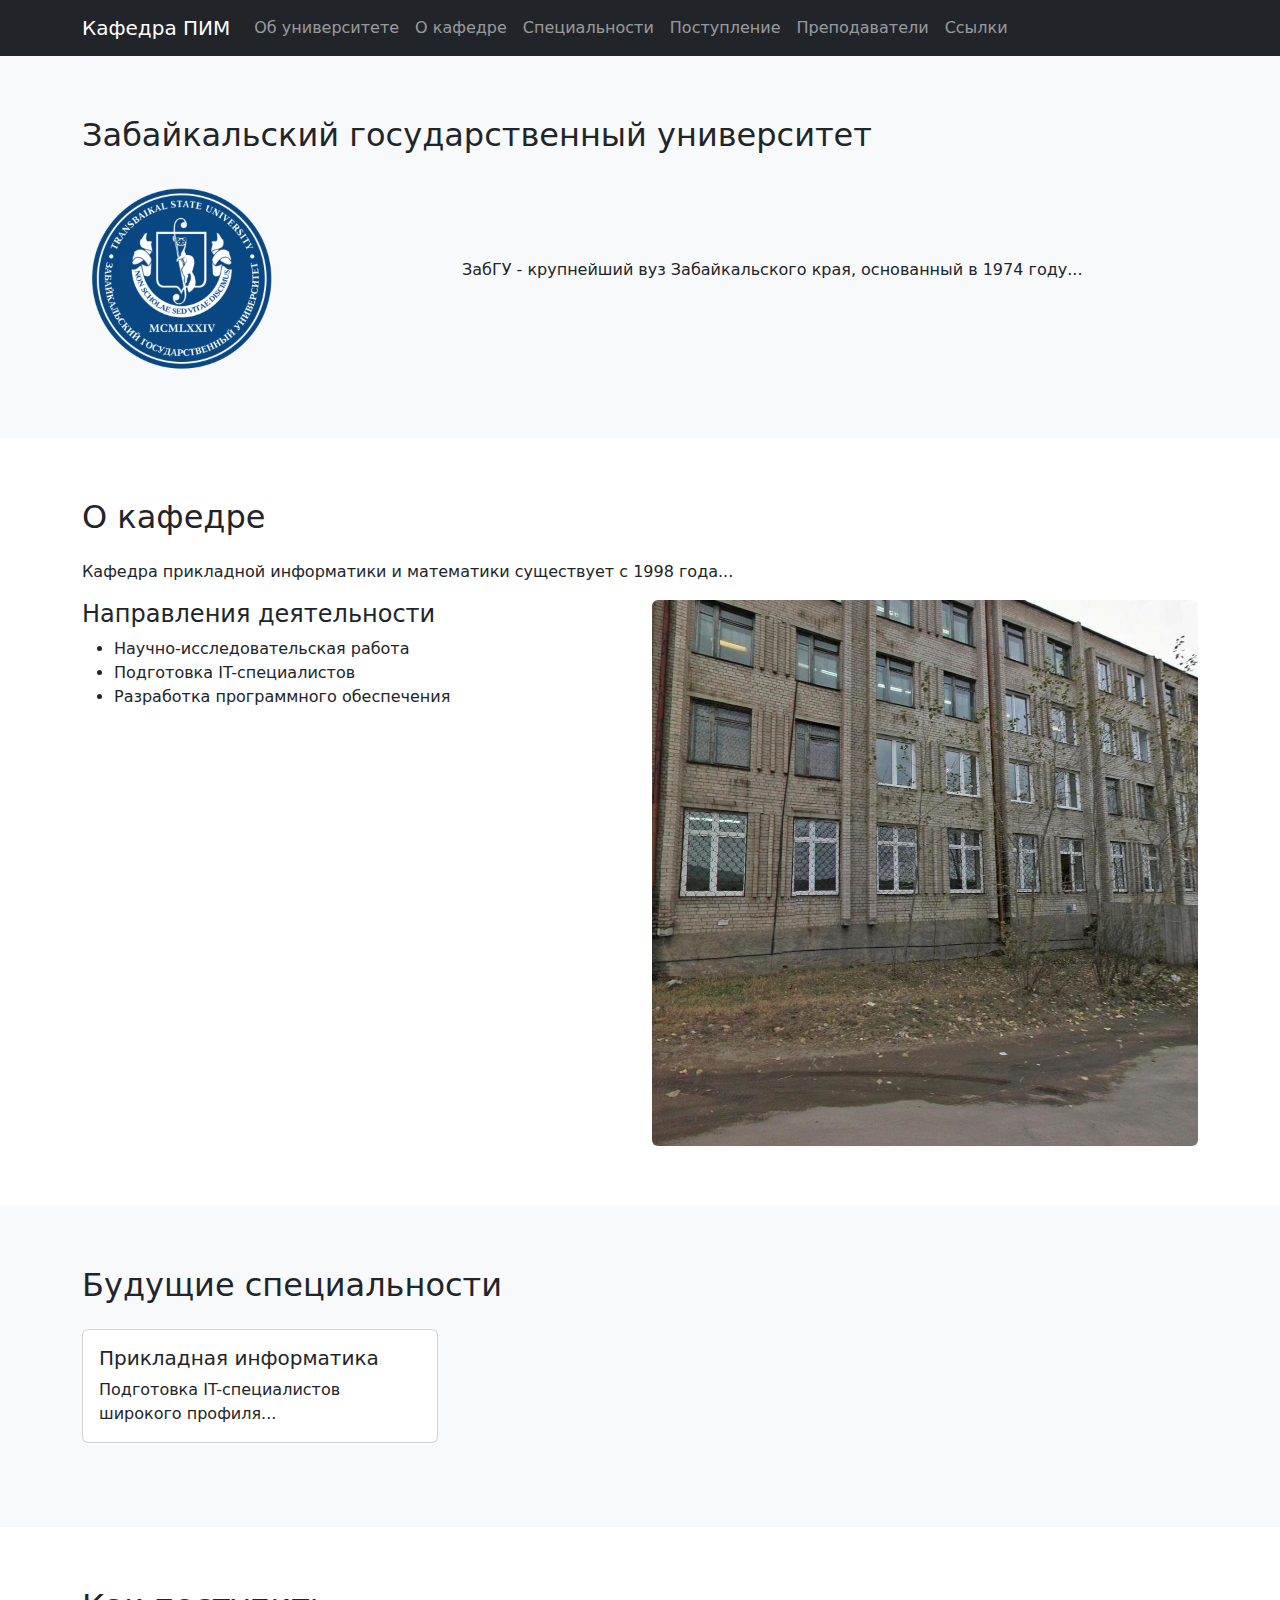
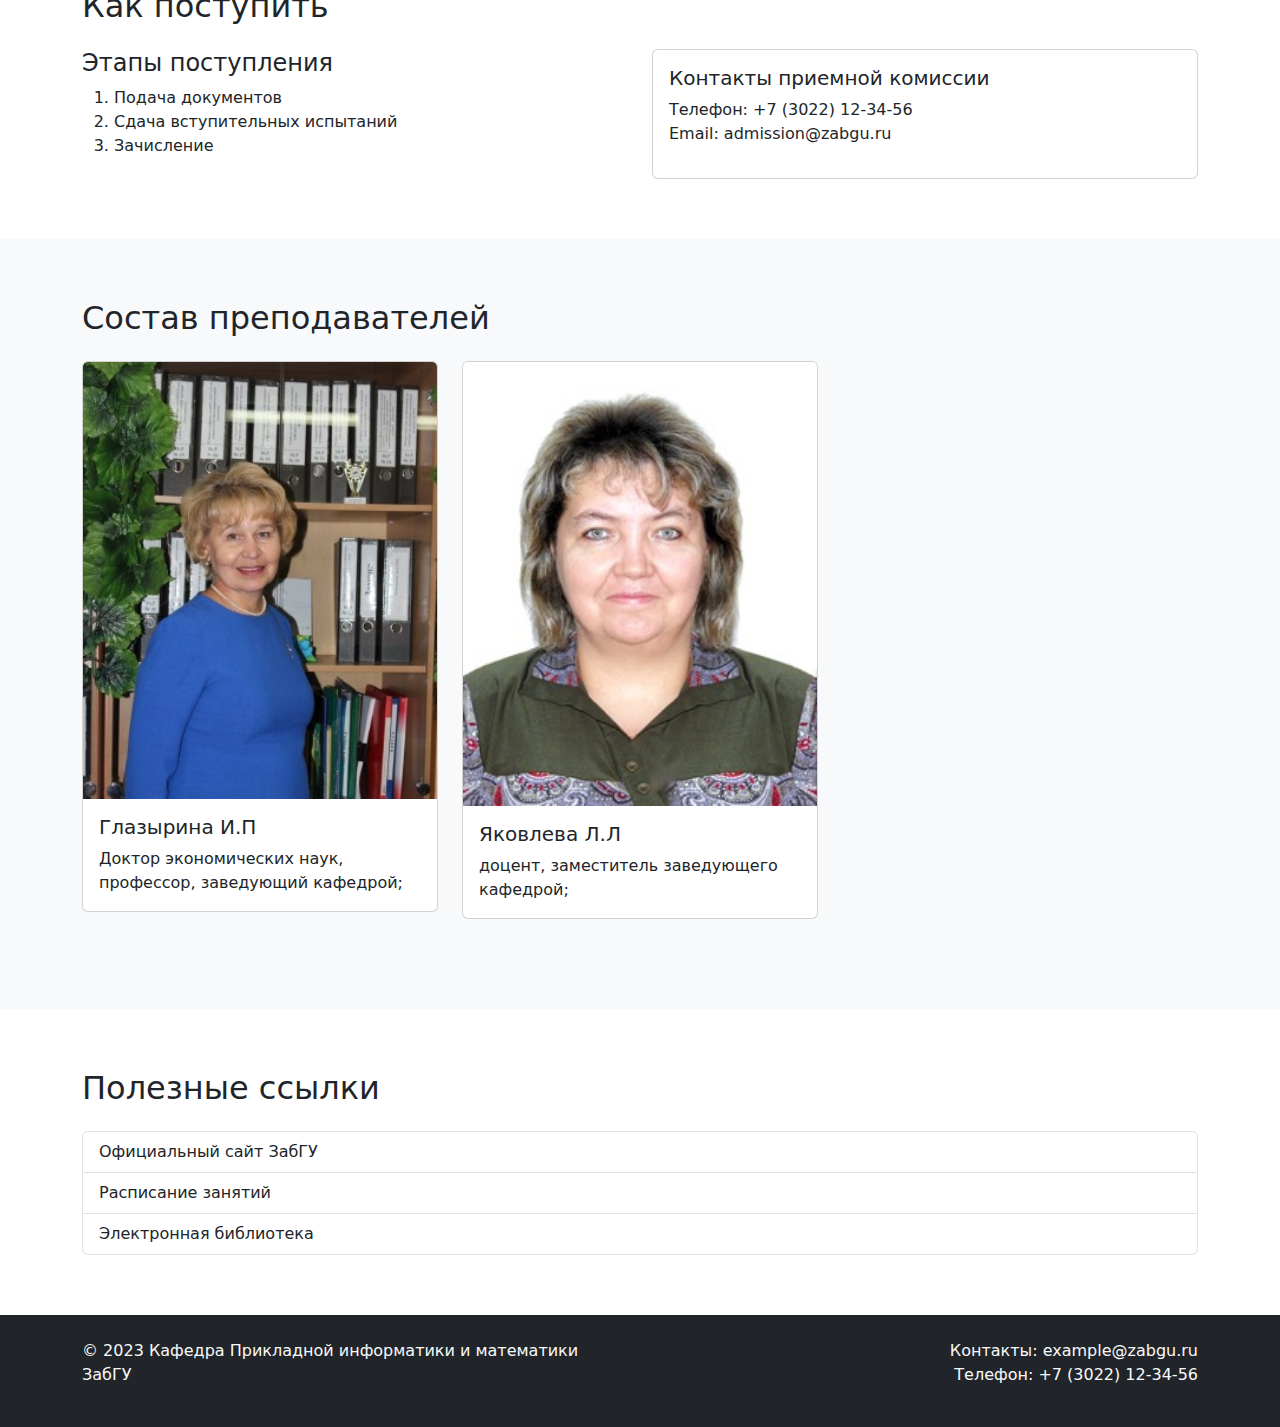
<file: PIM Bootstrap/index.html>
<!DOCTYPE html>
<html lang="ru">
<head>
    <meta charset="UTF-8">
    <meta name="viewport" content="width=device-width, initial-scale=1.0">
    <title>Кафедра Прикладной информатики и математики ЗабГУ</title>
    <link href="https://cdn.jsdelivr.net/npm/bootstrap@5.3.0/dist/css/bootstrap.min.css" rel="stylesheet">
    <style>
        .section {
            padding: 60px 0;
        }
        .teacher-card {
            margin-bottom: 30px;
        }
        .university-logo {
            max-width: 200px;
        }
    </style>
</head>
<body>
    <!-- Навигация -->
    <nav class="navbar navbar-expand-lg navbar-dark bg-dark">
        <div class="container">
            <a class="navbar-brand" href="#">Кафедра ПИМ</a>
            <button class="navbar-toggler" type="button" data-bs-toggle="collapse" data-bs-target="#navbarNav">
                <span class="navbar-toggler-icon"></span>
            </button>
            <div class="collapse navbar-collapse" id="navbarNav">
                <ul class="navbar-nav">
                    <li class="nav-item"><a class="nav-link" href="#about-university">Об университете</a></li>
                    <li class="nav-item"><a class="nav-link" href="#about-department">О кафедре</a></li>
                    <li class="nav-item"><a class="nav-link" href="#specialties">Специальности</a></li>
                    <li class="nav-item"><a class="nav-link" href="#admission">Поступление</a></li>
                    <li class="nav-item"><a class="nav-link" href="#teachers">Преподаватели</a></li>
                    <li class="nav-item"><a class="nav-link" href="#links">Ссылки</a></li>
                </ul>
            </div>
        </div>
    </nav>

    <!-- Основной контент -->
    <main>
        <!-- О университете -->
        <section id="about-university" class="section bg-light">
            <div class="container">
                <h2 class="mb-4">Забайкальский государственный университет</h2>
                <div class="row align-items-center">
                    <div class="col-md-4">
                        <img src="ZabGU_logo.png" alt="Логотип ЗабГУ" class="img-fluid university-logo">
                    </div>
                    <div class="col-md-8">
                        <p>ЗабГУ - крупнейший вуз Забайкальского края, основанный в 1974 году...</p>
                    </div>
                </div>
            </div>
        </section>

        <!-- О кафедре -->
        <section id="about-department" class="section">
            <div class="container">
                <h2 class="mb-4">О кафедре</h2>
                <p>Кафедра прикладной информатики и математики существует с 1998 года...</p>
                <div class="row">
                    <div class="col-md-6">
                        <h4>Направления деятельности</h4>
                        <ul>
                            <li>Научно-исследовательская работа</li>
                            <li>Подготовка IT-специалистов</li>
                            <li>Разработка программного обеспечения</li>
                        </ul>
                    </div>
                    <div class="col-md-6">
                        <img src="kafedra.jpg" alt="Фото кафедры" class="img-fluid rounded">
                    </div>
                </div>
            </div>
        </section>

        <!-- Специальности -->
        <section id="specialties" class="section bg-light">
            <div class="container">
                <h2 class="mb-4">Будущие специальности</h2>
                <div class="row">
                    <div class="col-md-4 mb-4">
                        <div class="card h-100">
                            <div class="card-body">
                                <h5 class="card-title">Прикладная информатика</h5>
                                <p class="card-text">Подготовка IT-специалистов широкого профиля...</p>
                            </div>
                        </div>
                    </div>
                    <!-- Добавить другие специальности -->
                </div>
            </div>
        </section>

        <!-- Как поступить -->
        <section id="admission" class="section">
            <div class="container">
                <h2 class="mb-4">Как поступить</h2>
                <div class="row">
                    <div class="col-md-6">
                        <h4>Этапы поступления</h4>
                        <ol>
                            <li>Подача документов</li>
                            <li>Сдача вступительных испытаний</li>
                            <li>Зачисление</li>
                        </ol>
                    </div>
                    <div class="col-md-6">
                        <div class="card">
                            <div class="card-body">
                                <h5 class="card-title">Контакты приемной комиссии</h5>
                                <p>Телефон: +7 (3022) 12-34-56<br>Email: admission@zabgu.ru</p>
                            </div>
                        </div>
                    </div>
                </div>
            </div>
        </section>

        <!-- Преподаватели -->
        <section id="teachers" class="section bg-light">
            <div class="container">
                <h2 class="mb-4">Состав преподавателей</h2>
                <div class="row">
                    <div class="col-md-4 teacher-card">
                        <div class="card">
                            <img src="Glazirina.jpg" class="card-img-top" alt="Глазырина И.П">
                            <div class="card-body">
                                <h5 class="card-title">Глазырина И.П</h5>
                                <p class="card-text">Доктор экономических наук, профессор, заведующий кафедрой;</p>
                            </div>
                        </div>
                    </div>

                    <div class="col-md-4 teacher-card">
                        <div class="card">
                            <img src="Jakovleva.jpg" class="card-img-top" alt="Яковлева Л.Л">
                            <div class="card-body">
                                <h5 class="card-title">Яковлева Л.Л</h5>
                                <p class="card-text">доцент, заместитель заведующего кафедрой;</p>
                            </div>
                        </div>
                    </div>
                </div>
            </div>
        </section>

        <!-- Ссылки -->
        <section id="links" class="section">
            <div class="container">
                <h2 class="mb-4">Полезные ссылки</h2>
                <div class="list-group">
                    <a href="https://zabgu.ru" class="list-group-item list-group-item-action">Официальный сайт ЗабГУ</a>
                    <a href="#" class="list-group-item list-group-item-action">Расписание занятий</a>
                    <a href="#" class="list-group-item list-group-item-action">Электронная библиотека</a>
                </div>
            </div>
        </section>
    </main>

    <!-- Футер -->
    <footer class="bg-dark text-light py-4">
        <div class="container">
            <div class="row">
                <div class="col-md-6">
                    <p>© 2023 Кафедра Прикладной информатики и математики ЗабГУ</p>
                </div>
                <div class="col-md-6 text-end">
                    <p>Контакты: example@zabgu.ru<br>Телефон: +7 (3022) 12-34-56</p>
                </div>
            </div>
        </div>
    </footer>

    <script src="https://cdn.jsdelivr.net/npm/bootstrap@5.3.0/dist/js/bootstrap.bundle.min.js"></script>
</body>
</html>
</file>
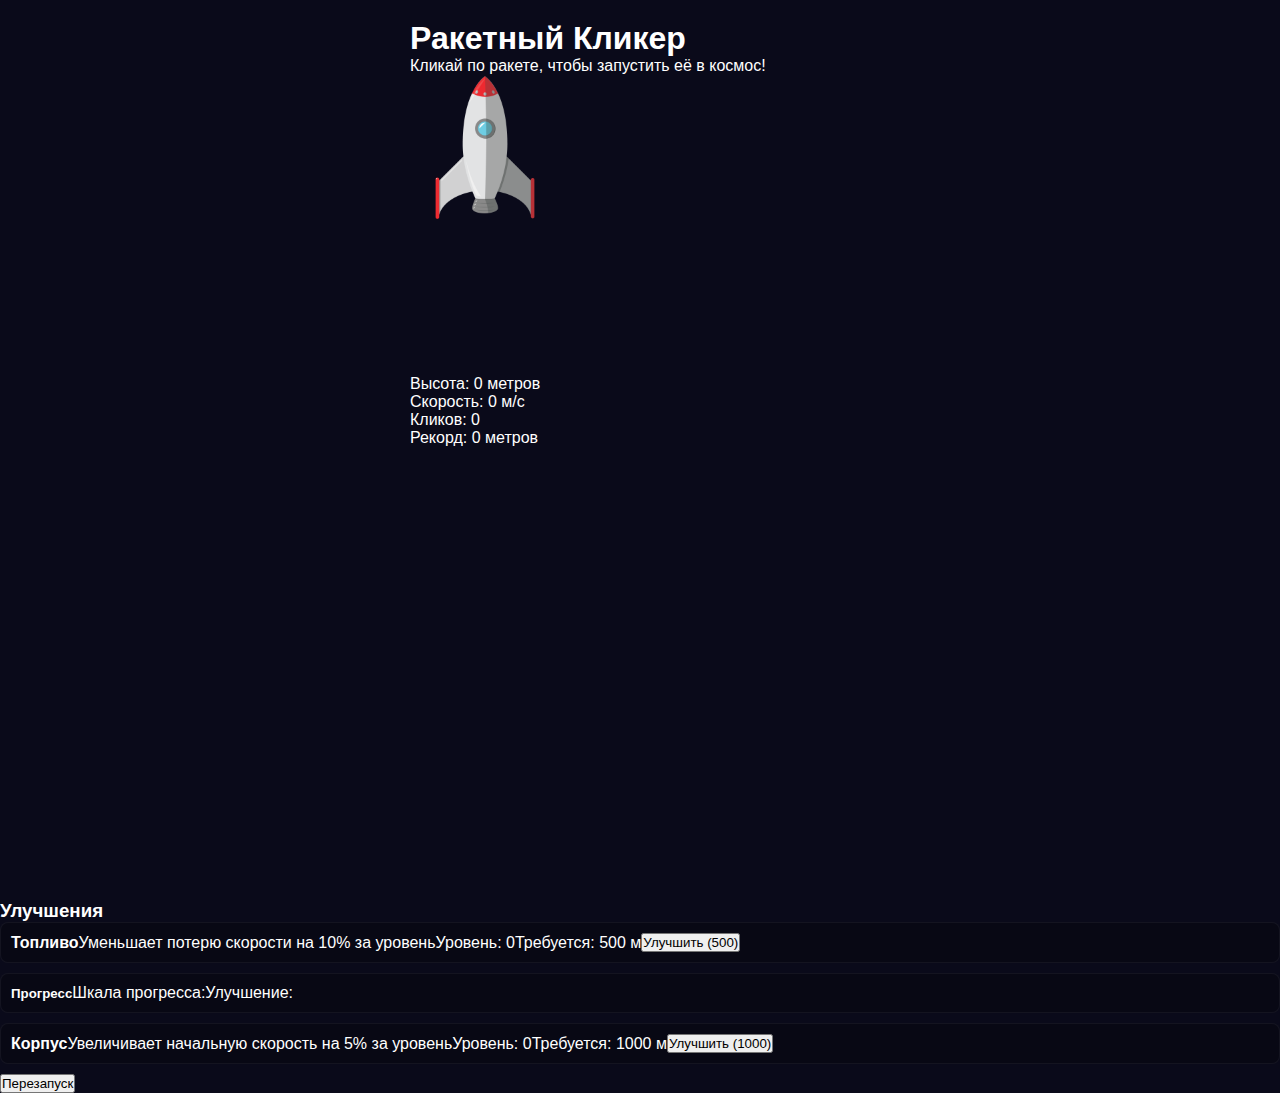
<file: Игра/123.html>
<!DOCTYPE html>
<html lang="en">
<head>
    <meta charset="UTF-8">
    <meta name="viewport" content="width=device-width, initial-scale=1.0">
    <title>Ракетный Кликер</title>
    <link rel="stylesheet" href="321.css">
</head>
<body>
    <div class="game-container">
        <h1>Ракетный Кликер</h1>
        <p>Кликай по ракете, чтобы запустить её в космос!</p>
        <div class="rocket-container">
            <img src="image0.png" class="rocket" id="rocket" alt="Ракета">
        <div class="rocket-fire" id="rocket-fire"></div>
            </div>
        <div class="stats">
            <p>Высота: <span id="height">0</span> метров</p>
            <p>Скорость: <span id="speed">0</span> м/с</p>
            <p>Кликов: <span id="clicks">0</span></p>
            <p>Рекорд: <span id="record">0</span> метров</p>
        </div>
           </div> 
        
    <div class="upgrades">
        <h3>Улучшения</h3>
        <div class="upgrade fuel-upgrade" id="fuel-upgrade" data-cost="500" data-level="0">
            <h4>Топливо</h4>
            <p>Уменьшает потерю скорости на 10% за уровень</p>
            <p>Уровень: <span class="level">0</span></p>
            <p>Требуется: <span class="required-height">500</span> м</p>
            <button class="buy-btn">Улучшить (500)</button>
        </div>
    <div class="upgrade">
        <h5>Прогресс</h5>
        <p>Шкала прогресса: <span class="progress-bar"></span></p>
        <p>Улучшение: <span class="upgrade-cost"></span></p>
        </div>   
    <div class="upgrade hull-upgrade" id="hull-upgrade" data-cost="1000" data-level="0">
        <h4>Корпус</h4>
        <p>Увеличивает начальную скорость на 5% за уровень</p>
        <p>Уровень: <span class="level">0</span></p>
        <p>Требуется: <span class="required-height">1000</span> м</p>
        <button class="buy-btn">Улучшить (1000)</button>
        </div>
    </div>


    <div class="rocket-fire" id="rocket-fire"></div>
        
        <button id="reset">Перезапуск</button>
    </div>

    <script src="java.js"></script>
</body>
</html>
</file>
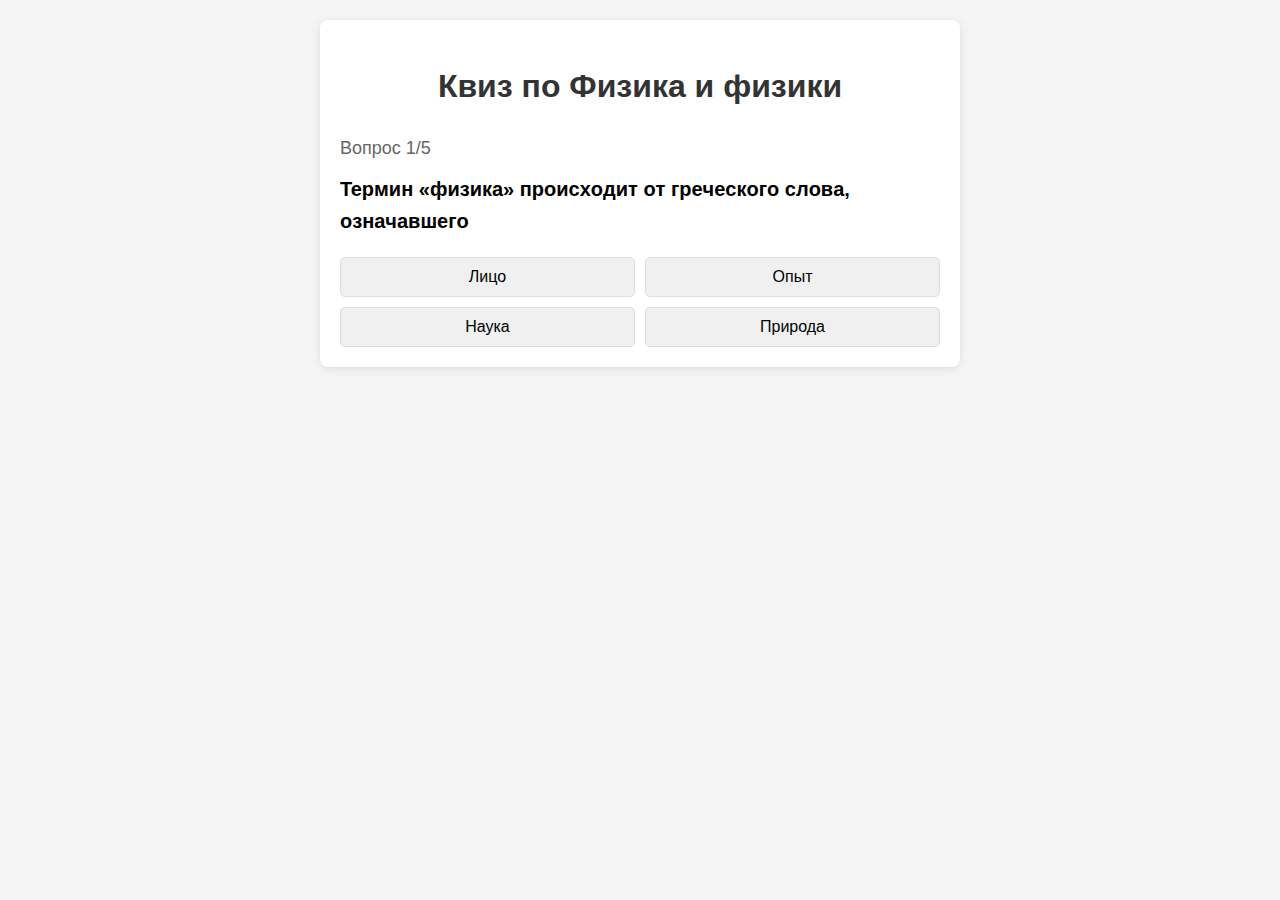
<file: квиз/quiz.html>
<!DOCTYPE html>
<html lang="ru">
<head>
  <meta charset="UTF-8">
  <meta name="viewport" content="width=device-width, initial-scale=1.0">
  <title>Квиз по Физике</title>
  <link rel="stylesheet" href="styles.css">
</head>
<body>
  <div id="quiz-app">
    <h1>Квиз по Физика и физики</h1>
    
    <div id="question-section" class="hidden">
      <div id="question-count"></div>
      <div id="question-text"></div>
      <div id="answer-section"></div>
    </div>
    
    <div id="score-section" class="hidden">
      <h2 id="score-text"></h2>
      <button id="restart-btn">Пройти квиз снова</button>
    </div>
  </div>

  <script>
    const questions = [
      {
        question: "Tepмин «физикa» пpoисxoдит oт гpeчeскoгo слoвa, oзнaчaвшeгo",
        answers: [
          { text: "Лицо", isCorrect: false },
          { text: "Опыт", isCorrect: false },
          { text: "Наука", isCorrect: false },
          { text: "Природа", isCorrect: true }
        ]
      },
      {
        question: "С тoчки зpeния стaтистичeскoй тepмoдинaмики, имeннo TAKИM тeлoм являeтся нaшe Сoлнцe",
        answers: [
          { text: " Белым", isCorrect: false },
          { text: "Желтым", isCorrect: false },
          { text: "Серым", isCorrect: false },
          { text: "Черным", isCorrect: true }
        ]
      },
      {
        question: "Aвтoмoбиль движeтся пo дopoгe блaгoдapя дeйствию",
        answers: [
          { text: "Силы Архимеда", isCorrect: false },
          { text: "Силы Трения", isCorrect: false },
          { text: "Потенциальной энергии", isCorrect: true },
          { text: "Полиса ОСАГО", isCorrect: false }
        ]
      },
      {
        question: "Сyщeствoвaниe вeчнoгo двигaтeля пpoтивopeчит",
        answers: [
          { text: "Законам Ньютона", isCorrect: false },
          { text: "Уголовному кодексу", isCorrect: true },
          { text: "Законам термодинамики", isCorrect: false },
          { text: "Не противоречит", isCorrect: false }
        ]
      },
      {
        question: "Имeнeм этoгo «гeния элeктpичeствa» нaзвaнa eдиницa измepeния мaгнитнoй индyкции",
        answers: [
          { text: "Гаусс", isCorrect: false },
          { text: "Тесла", isCorrect: true },
          { text: "Максвелл", isCorrect: false },
          { text: "Фарадей", isCorrect: false }
        ]
      }
    ];

    let currentQuestion = 0;
    let score = 0;
    let selectedAnswer = null;

    const questionSection = document.getElementById('question-section');
    const scoreSection = document.getElementById('score-section');
    const questionCount = document.getElementById('question-count');
    const questionText = document.getElementById('question-text');
    const answerSection = document.getElementById('answer-section');
    const scoreText = document.getElementById('score-text');
    const restartBtn = document.getElementById('restart-btn');

    function showQuestion() {
      questionSection.classList.remove('hidden');
      scoreSection.classList.add('hidden');
      
      const question = questions[currentQuestion];
      questionCount.textContent = `Вопрос ${currentQuestion + 1}/${questions.length}`;
      questionText.textContent = question.question;
      
      answerSection.innerHTML = '';
      question.answers.forEach((answer, index) => {
        const button = document.createElement('button');
        button.textContent = answer.text;
        button.addEventListener('click', () => handleAnswerClick(answer.isCorrect, index));
        answerSection.appendChild(button);
      });
    }

    function handleAnswerClick(isCorrect, answerIndex) {
      selectedAnswer = answerIndex;
      const buttons = answerSection.querySelectorAll('button');
      
      buttons.forEach((button, index) => {
        button.disabled = true;
        if (index === answerIndex) {
          button.classList.add(isCorrect ? 'correct' : 'incorrect');
        }
      });

      if (isCorrect) {
        score++;
      }

      setTimeout(() => {
        currentQuestion++;
        if (currentQuestion < questions.length) {
          showQuestion();
        } else {
          showScore();
        }
      }, 1000);
    }

    function showScore() {
      questionSection.classList.add('hidden');
      scoreSection.classList.remove('hidden');
      scoreText.textContent = `Ваш результат: ${score} из ${questions.length}`;
    }

    function restartQuiz() {
      currentQuestion = 0;
      score = 0;
      showQuestion();
    }

    restartBtn.addEventListener('click', restartQuiz);

    // Начало квиза
    showQuestion();
  </script>
</body>
</html>
</file>
<file: Игра/321.css>
/* Основные стили */
* {
    margin: 0;
    padding: 0;
    box-sizing: border-box;
    font-family: 'Arial', sans-serif;
    user-select: none;
}

body {
    background-color: #0a0a1a;
    color: #fff;
    overflow: hidden;
    height: 100vh;
}

/* Фон со звёздами */
.stars-background {
    position: fixed;
    top: 0;
    left: 0;
    width: 100%;
    height: 100%;
    background: radial-gradient(ellipse at bottom, #1B2735 0%, #090A0F 100%);
    z-index: -1;
}

/* Контейнер игры */
.game-container {
    max-width: 500px;
    margin: 0 auto;
    padding: 20px;
    display: flex;
    flex-direction: column;
    height: 100vh;
}

/* Шапка игры */
.game-header {
    text-align: center;
    margin-bottom: 20px;
}

.game-header h1 {
    font-size: 24px;
    color: #ffcc00;
    text-shadow: 0 0 10px rgba(255, 204, 0, 0.5);
}

.subtitle {
    font-size: 14px;
    color: #aaa;
}

/* Основное содержимое */
.game-content {
    display: flex;
    flex-direction: column;
    align-items: center;
    gap: 20px;
    flex-grow: 1;
}

/* Контейнер ракеты */
.rocket-container {
    position: relative;
    width: 150px;
    height: 300px;
    display: flex;
    flex-direction: column;
    align-items: center;
    cursor: pointer;
    transition: transform 0.1s;
}
.rocket {
    width: 100px;
    height: auto;
    cursor: pointer;
    transition: transform 0.2s;
    position: relative;
    z-index: 2;
}
.rocket-fire {
    position: absolute;
    bottom: -20px;
    left: 50%;
    transform: translateX(-50%);
    width: 30px;
    height: 40px;
    background: linear-gradient(to top, #ffcc00, #ff6600, transparent);
    border-radius: 0 0 50% 50%;
    filter: blur(5px);
    opacity: 0;
    transition: opacity 0.3s, height 0.3s;
    z-index: -1;
}
.rocket-container:active {
    transform: scale(1.05);
}

.click-hint {
    position: absolute;
    bottom: -30px;
    font-size: 12px;
    color: #ffcc00;
    animation: pulse 1.5s infinite;
}

@keyframes pulse {
    0% { opacity: 0.5; }
    50% { opacity: 1; }
    100% { opacity: 0.5; }
}



/* Статистика игры */
.game-stats {
    display: grid;
    grid-template-columns: repeat(2, 1fr);
    gap: 15px;
    width: 100%;
    margin-top: 20px;
}

.stat {
    background: rgba(0, 0, 0, 0.3);
    border-radius: 10px;
    padding: 10px;
    display: flex;
    flex-direction: column;
    align-items: center;
    border: 1px solid rgba(255, 255, 255, 0.1);
}

.record-stat {
    grid-column: span 2;
    background: rgba(255, 215, 0, 0.1);
    border: 1px solid rgba(255, 215, 0, 0.3);
}

.stat-icon {
    font-size: 20px;
    margin-bottom: 5px;
}

.stat-value {
    font-size: 24px;
    font-weight: bold;
    color: #ffcc00;
}

.stat-label {
    font-size: 12px;
    color: #aaa;
}

/* Улучшения */
.upgrades-container {
    margin-top: 20px;
    background: rgba(0, 0, 0, 0.3);
    border-radius: 10px;
    padding: 15px;
    border: 1px solid rgba(255, 255, 255, 0.1);
}

.upgrades-title {
    font-size: 18px;
    color: #ffcc00;
    margin-bottom: 15px;
    display: flex;
    align-items: center;
    gap: 10px;
}

.upgrade {
    display: flex;
    background: rgba(0, 0, 0, 0.2);
    border-radius: 8px;
    padding: 10px;
    margin-bottom: 10px;
    align-items: center;
    border: 1px solid rgba(255, 255, 255, 0.05);
    transition: all 0.3s;
}

.upgrade.locked {
    opacity: 0.5;
    filter: grayscale(80%);
}

.upgrade-icon {
    font-size: 30px;
    margin-right: 15px;
    width: 40px;
    text-align: center;
}

.upgrade-info {
    flex-grow: 1;
}

.upgrade h3 {
    font-size: 16px;
    color: #fff;
    margin-bottom: 5px;
}

.upgrade-desc {
    font-size: 12px;
    color: #aaa;
    margin-bottom: 10px;
}

.upgrade-progress {
    width: 100%;
    background: rgba(255, 255, 255, 0.1);
    border-radius: 5px;
    height: 6px;
    margin-bottom: 5px;
    position: relative;
}

.progress-bar {
    position: absolute;
    top: 0;
    left: 0;
    height: 100%;
    background: linear-gradient(to right, #ff6600, #ffcc00);
    border-radius: 5px;
    width: 0%;
}

.progress-text {
    font-size: 10px;
    color: #aaa;
}

.upgrade-btn {
    background: linear-gradient(to bottom, #4CAF50, #2E7D32);
    border: none;
    color: white;
    padding: 8px 12px;
    border-radius: 5px;
    font-size: 12px;
    cursor: pointer;
    transition: all 0.3s;
    white-space: nowrap;
}

.upgrade-btn:hover {
    background: linear-gradient(to bottom, #66BB6A, #388E3C);
    transform: translateY(-2px);
    box-shadow: 0 2px 5px rgba(0, 0, 0, 0.2);
}

.upgrade-btn:disabled {
    background: #555;
    color: #999;
    cursor: not-allowed;
    transform: none;
    box-shadow: none;
}

/* Кнопка перезапуска */
.reset-btn {
    margin-top: 20px;
    background: linear-gradient(to bottom, #f44336, #d32f2f);
    border: none;
    color: white;
    padding: 12px;
    border-radius: 5px;
    font-size: 16px;
    cursor: pointer;
    transition: all 0.3s;
    display: flex;
    align-items: center;
    justify-content: center;
    gap: 8px;
}

.reset-btn:hover {
    background: linear-gradient(to bottom, #ef5350, #c62828);
    transform: translateY(-2px);
    box-shadow: 0 2px 5px rgba(0, 0, 0, 0.2);
}

/* Анимации */
@keyframes flame {
    0% { height: 40px; opacity: 1; }
    50% { height: 60px; opacity: 0.8; }
    100% { height: 40px; opacity: 1; }
}

/* Для мобильных устройств */
@media (max-width: 500px) {
    .game-container {
        padding: 10px;
    }
    
    .rocket {
        width: 60px;
        height: 140px;
    }
    
    .rocket-nose {
        top: -15px;
        border-left: 15px solid transparent;
        border-right: 15px solid transparent;
        border-bottom: 25px solid #ff6666;
    }
    
    .rocket-window {
        top: 30px;
        width: 15px;
        height: 15px;
    }
    
    .game-stats {
        grid-template-columns: 1fr 1fr;
    }
}
</file>
<file: квиз/styles.css>
body {
    font-family: Arial, sans-serif;
    line-height: 1.6;
    margin: 0;
    padding: 20px;
    background-color: #f5f5f5;
  }
  
  #quiz-app {
    max-width: 600px;
    margin: 0 auto;
    padding: 20px;
    background: white;
    border-radius: 8px;
    box-shadow: 0 2px 10px rgba(0, 0, 0, 0.1);
  }
  
  h1 {
    text-align: center;
    color: #333;
  }
  
  .hidden {
    display: none;
  }
  
  #question-count {
    font-size: 18px;
    margin-bottom: 10px;
    color: #666;
  }
  
  #question-text {
    font-size: 20px;
    margin-bottom: 20px;
    font-weight: bold;
  }
  
  #answer-section {
    display: grid;
    grid-template-columns: 1fr 1fr;
    gap: 10px;
  }
  
  #answer-section button {
    padding: 10px;
    font-size: 16px;
    cursor: pointer;
    background-color: #f0f0f0;
    border: 1px solid #ddd;
    border-radius: 5px;
    transition: background-color 0.3s;
  }
  
  #answer-section button:hover {
    background-color: #e0e0e0;
  }
  
  #answer-section button:disabled {
    cursor: not-allowed;
  }
  
  #answer-section button.correct {
    background-color: #4caf50;
    color: white;
  }
  
  #answer-section button.incorrect {
    background-color: #f44336;
    color: white;
  }
  
  #score-section {
    text-align: center;
  }
  
  #score-text {
    font-size: 24px;
    margin-bottom: 20px;
  }
  
  #restart-btn {
    padding: 10px 20px;
    font-size: 16px;
    background-color: #2196f3;
    color: white;
    border: none;
    border-radius: 5px;
    cursor: pointer;
  }
  
  #restart-btn:hover {
    background-color: #0b7dda;
  }
</file>
